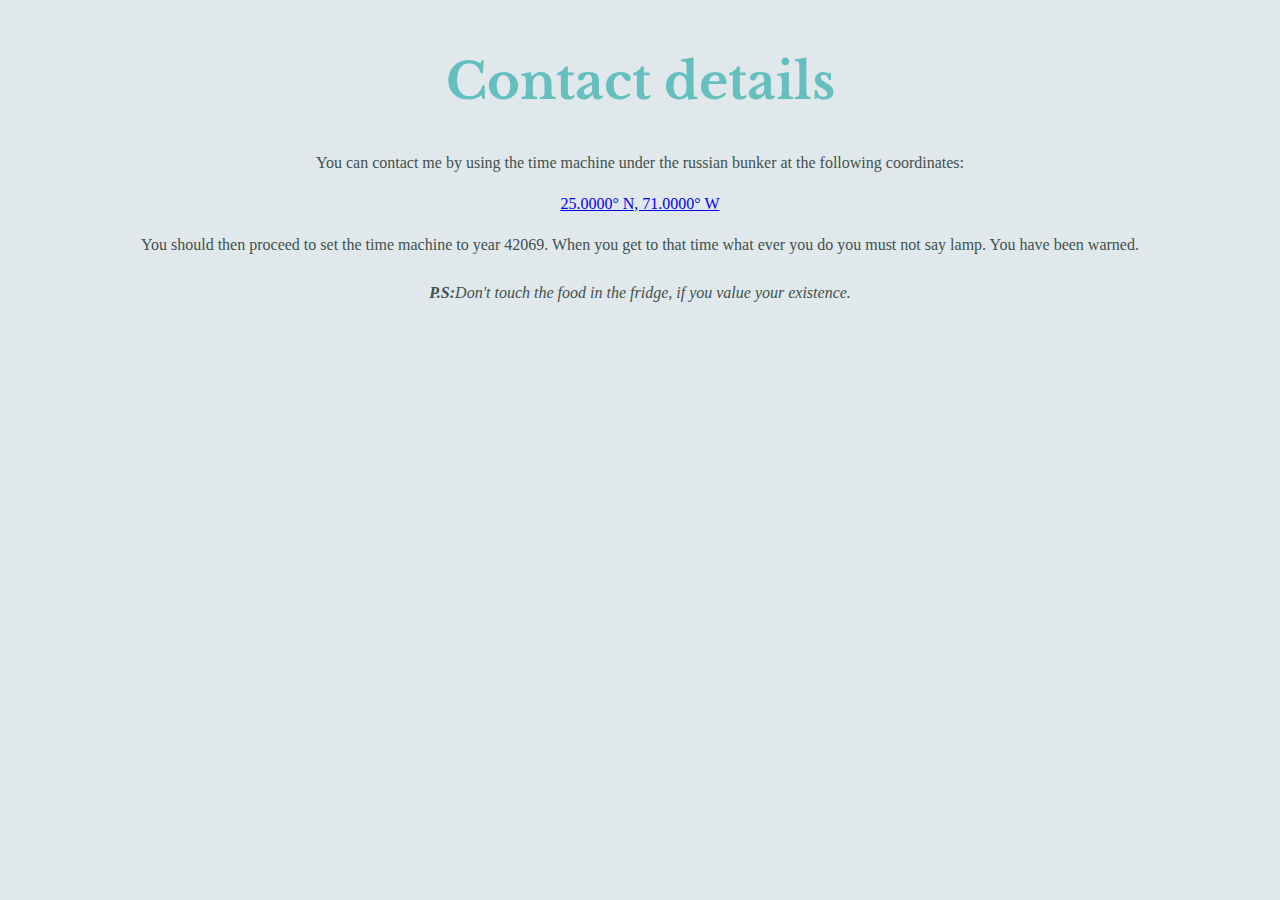
<file: Contact-me.html>
<!DOCTYPE html>
<html lang="en" dir="ltr">
  <head>
    <meta charset="utf-8">
    <title>Contact me</title>
    <link rel="stylesheet" href="css/styles.css">
    <link rel="icon" href="favicon-32x32.png">
    <link href="https://fonts.googleapis.com/css2?family=Great+Vibes&family=Libre+Baskerville:ital@1&display=swap" rel="stylesheet">
  </head>
  <body class="b1">
    <h1>Contact details</h1>
    <p>You can contact me by using the time machine under the russian bunker
     at the following coordinates:</p>
    <a href="https://www.google.com/maps/place/Bermuda+Triangle/@24.9999993
    ,-71.008776
    2,15z/data=!3m1!4b1!4m5!3m4!1s0x89451ab5034cb7ab:0xb600ecf3df7aca4d!8m2!3d25!
    4d-71">25.0000° N, 71.0000° W</a>
       <p>You should then proceed to set the
         time machine to year 42069. When you get to that time what ever
         you do you must not say lamp. You have been warned.</p>
         <p><em><strong>P.S:</strong>Don't touch the food in the
            fridge, if you value your existence.</em></p>
  </body>
</html>
</file>
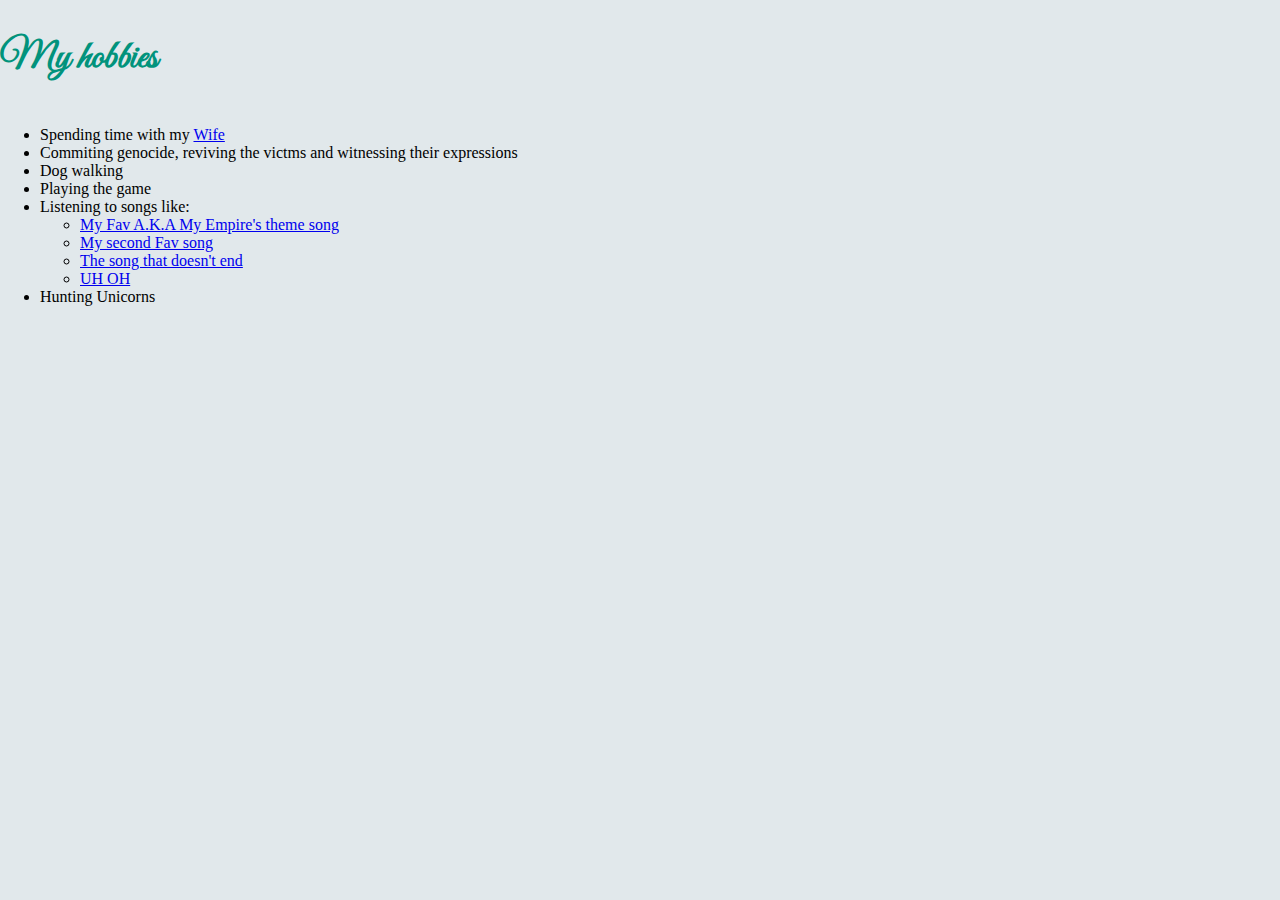
<file: My hobbies.html>
<!DOCTYPE html>
<html lang="en" dir="ltr">
  <head>
    <meta charset="utf-8">
    <title>My hobbies</title>
    <link rel="stylesheet" href="css/styles.css">
    <link rel="icon" href="favicon-32x32.png">
    <link href="https://fonts.googleapis.com/css2?family=Great+Vibes&family=Libre+Baskerville:ital@1&display=swap" rel="stylesheet">
  </head>
  <body>
    <h2>My hobbies</h2>
      <ul>
        <li>Spending time with my <a href="Wife.html">Wife</a></li>
        <li>Commiting genocide, reviving the victms and witnessing their expressions</li>
        <li>Dog walking</li>
        <li>Playing the game</li>
        <li>Listening to songs like:</li>
          <ul>
            <li><a href="https://youtu.be/-bzWSJG93P8">My Fav A.K.A My Empire's theme song</a></li>
            <li><a href="https://youtu.be/dQw4w9WgXcQ">My second Fav song</a></li>
            <li><a href="https://youtu.be/1_47KVJV8DU">The song that doesn't end</a></li>
            <li><a href="https://youtu.be/FveF-we6lcE">UH OH</a></li>
          </ul>
          <li>Hunting Unicorns</li>


      </ul>
  </body>
</html>
</file>
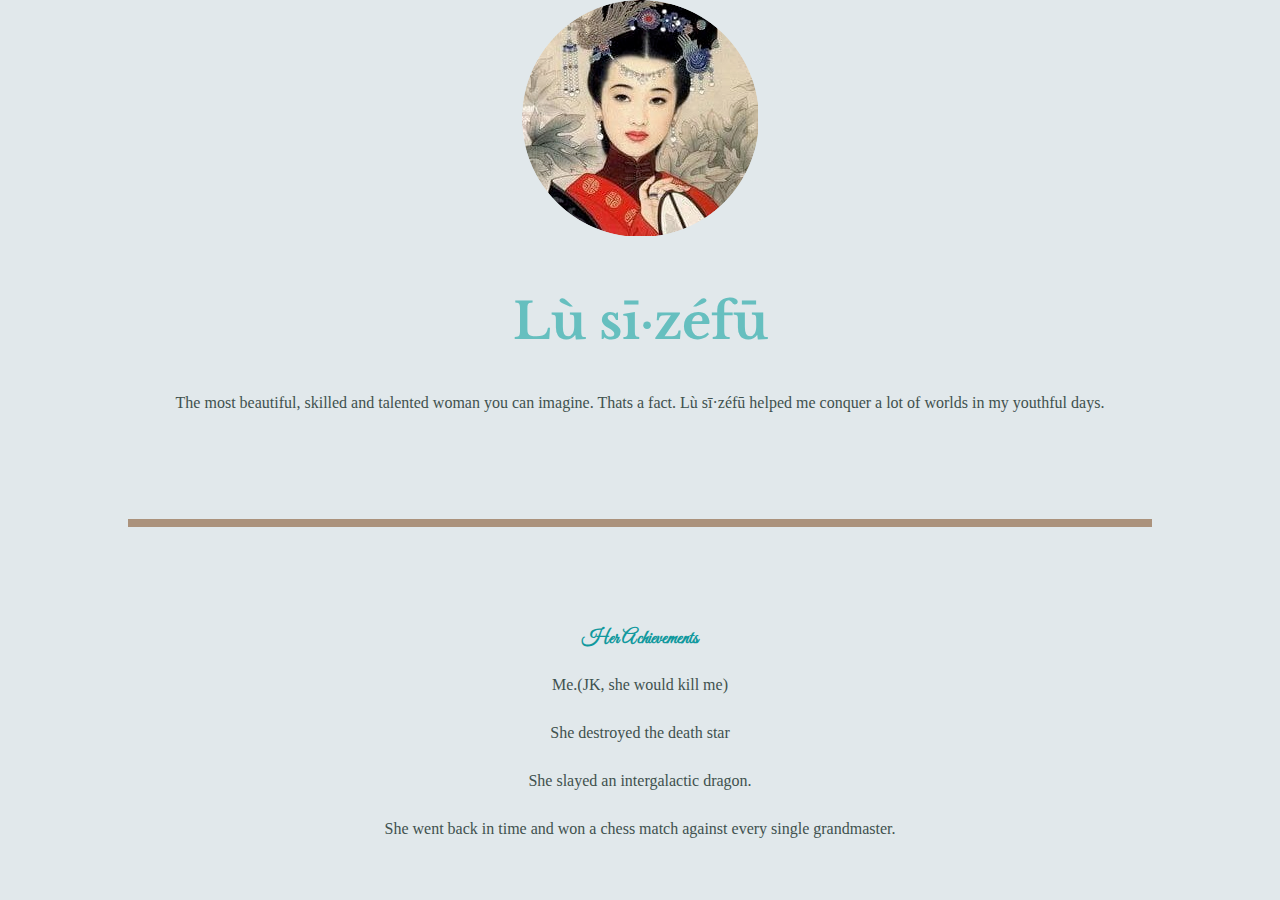
<file: Wife.html>
<!DOCTYPE html>
<html lang="en" dir="ltr">
  <head>
    <meta charset="utf-8">
    <title>My wife</title>
    <link rel="stylesheet" href="css/styles.css">
    <link rel="icon" href="favicon-32x32.png">
    <link href="https://fonts.googleapis.com/css2?family=Great+Vibes&family=Libre+Baskerville:ital@1&display=swap" rel="stylesheet">
  </head>
  <body class="b1">
    <img class="imge" src="Empress.png" alt="Very beautiful woman">
    <h1>Lù sī·zéfū</h1>
      <p>The most beautiful, skilled and talented woman you can imagine.
        Thats a fact. Lù sī·zéfū helped me conquer a lot of worlds in my
         youthful days. </p>
         <hr>
         <h3>Her Achievements</h3>
         <p>Me.(JK, she would kill me) </p>
           <p>She destroyed the death star</p>
           <p>She slayed an intergalactic dragon.</p>
<p>She went back in time and won a chess match against every single grandmaster.</p>

  </body>
</html>
</file>
<file: css/styles.css>
body{
    background-color: #E1E8EB;
    margin: 0;
}

p{
  line-height: 2;
}


.skill-row{
  margin: 100px auto 100px;
  text-align: left;
  width: 50%;
}

.history-img{
  margin-right: 30px;
  width: 45%;
  float: left;
}

.laptop-img{
  margin-left: 30px;
  width: 45%;
  float: right;
}

.b1{
  text-align: center;
}

h1{
  color: #66BFBF;
font-family: 'Libre Baskerville', serif;
font-size: 3.125em;
margin-top: 50px;
}
.p1{
  color: #66BFBF;
}

.contact-message{
  width: 40%;
  margin: 40px auto 60px;
}




hr {
  border-style: none;
  border-top-style: inset;
  border-color: peachpuff;
  border-width: 8px;
  width: 80%;
  margin: 100px auto;

}

.imge:hover{
  width: 250px;
  height: 250px;
}
.top-container {

  background-image: url("https://c1.wallpaperflare.com/preview/830/150/561/sackcloth-sackcloth-textured-laptop-ipad.jpg");
  background-size: cover;
  padding-top: 100px;
  padding-bottom: 300px;
}
h2{
  color: #01937C;
  font-family: 'Great Vibes', cursive;
  font-size: 2.5rem;
  padding-bottom: 10px;
}
p{
  color: #40514E;
}
h3{
  color: #11999E;
  font-family: 'Great Vibes', cursive;
}

.footer-link{
  display: inline;
  color: #3A6351;
  margin: 10px 20px;
}
.extra:hover{
color: #EAF6F6

}


.extra{
  padding-top: 10px;
  display: block;
  color: #3A6351;
  text-decoration: none;
}
.bottom-container{
  background-color: #558776;
  padding: 30px 0 10px;
}

.pppp{
color: #EAF6F6;
font-size: .75rem;
padding: 20px 0;

}

.middle-container{
  margin: 100px 0;
}
.ppp{
  margin: auto;
  width: 40%;
}
.btn {
  background: #11cdd4;
  background-image: -webkit-linear-gradient(top, #11cdd4, #11999e);
  background-image: -moz-linear-gradient(top, #11cdd4, #11999e);
  background-image: -ms-linear-gradient(top, #11cdd4, #11999e);
  background-image: -o-linear-gradient(top, #11cdd4, #11999e);
  background-image: linear-gradient(to bottom, #11cdd4, #11999e);
  -webkit-border-radius: 8;
  -moz-border-radius: 8;
  border-radius: 8px;
  font-family: 'Libre Baskerville';
  color: #ffffff;
  font-size: 20px;
  padding: 10px 20px 10px 20px;
  text-decoration: none;
}

.btn:hover {
  background: #30e3cb;
  background-image: -webkit-linear-gradient(top, #30e3cb, #2bc4ad);
  background-image: -moz-linear-gradient(top, #30e3cb, #2bc4ad);
  background-image: -ms-linear-gradient(top, #30e3cb, #2bc4ad);
  background-image: -o-linear-gradient(top, #30e3cb, #2bc4ad);
  background-image: linear-gradient(to bottom, #30e3cb, #2bc4ad);
  text-decoration: none;
}
</file>
